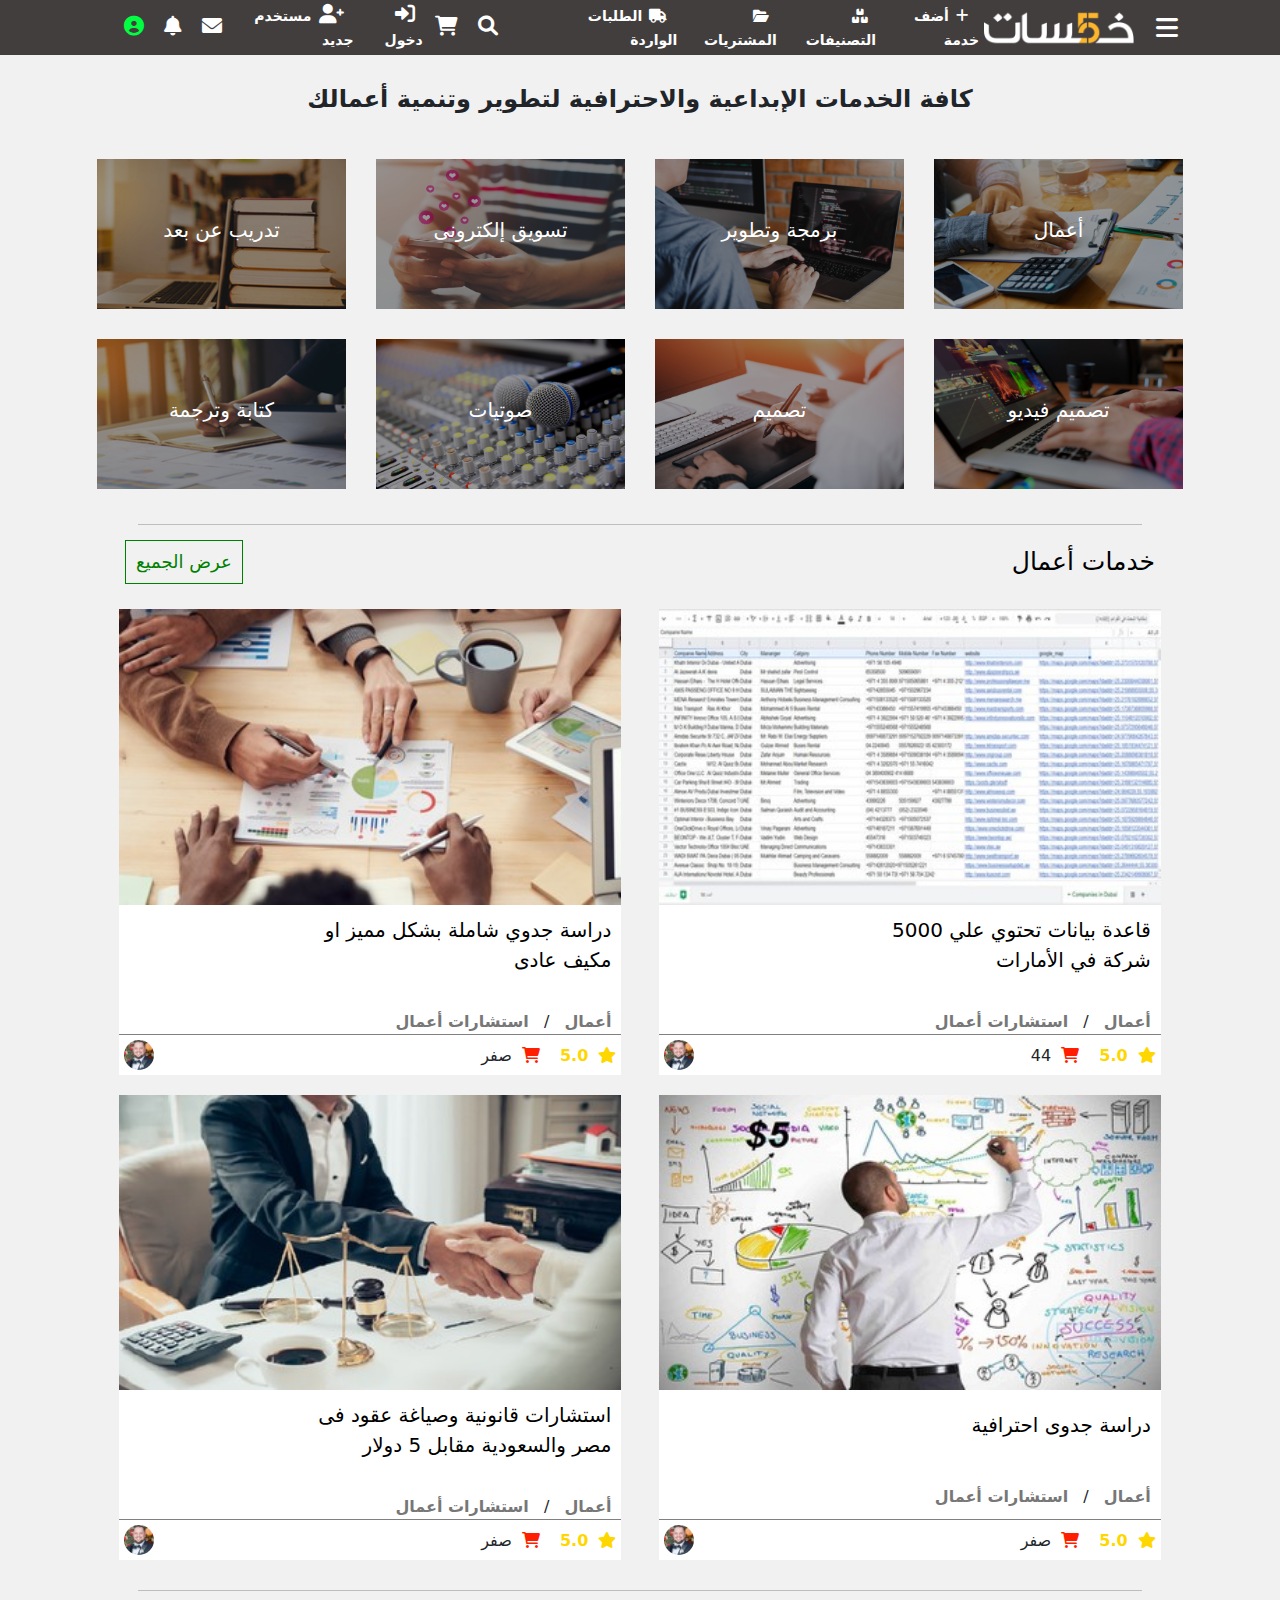
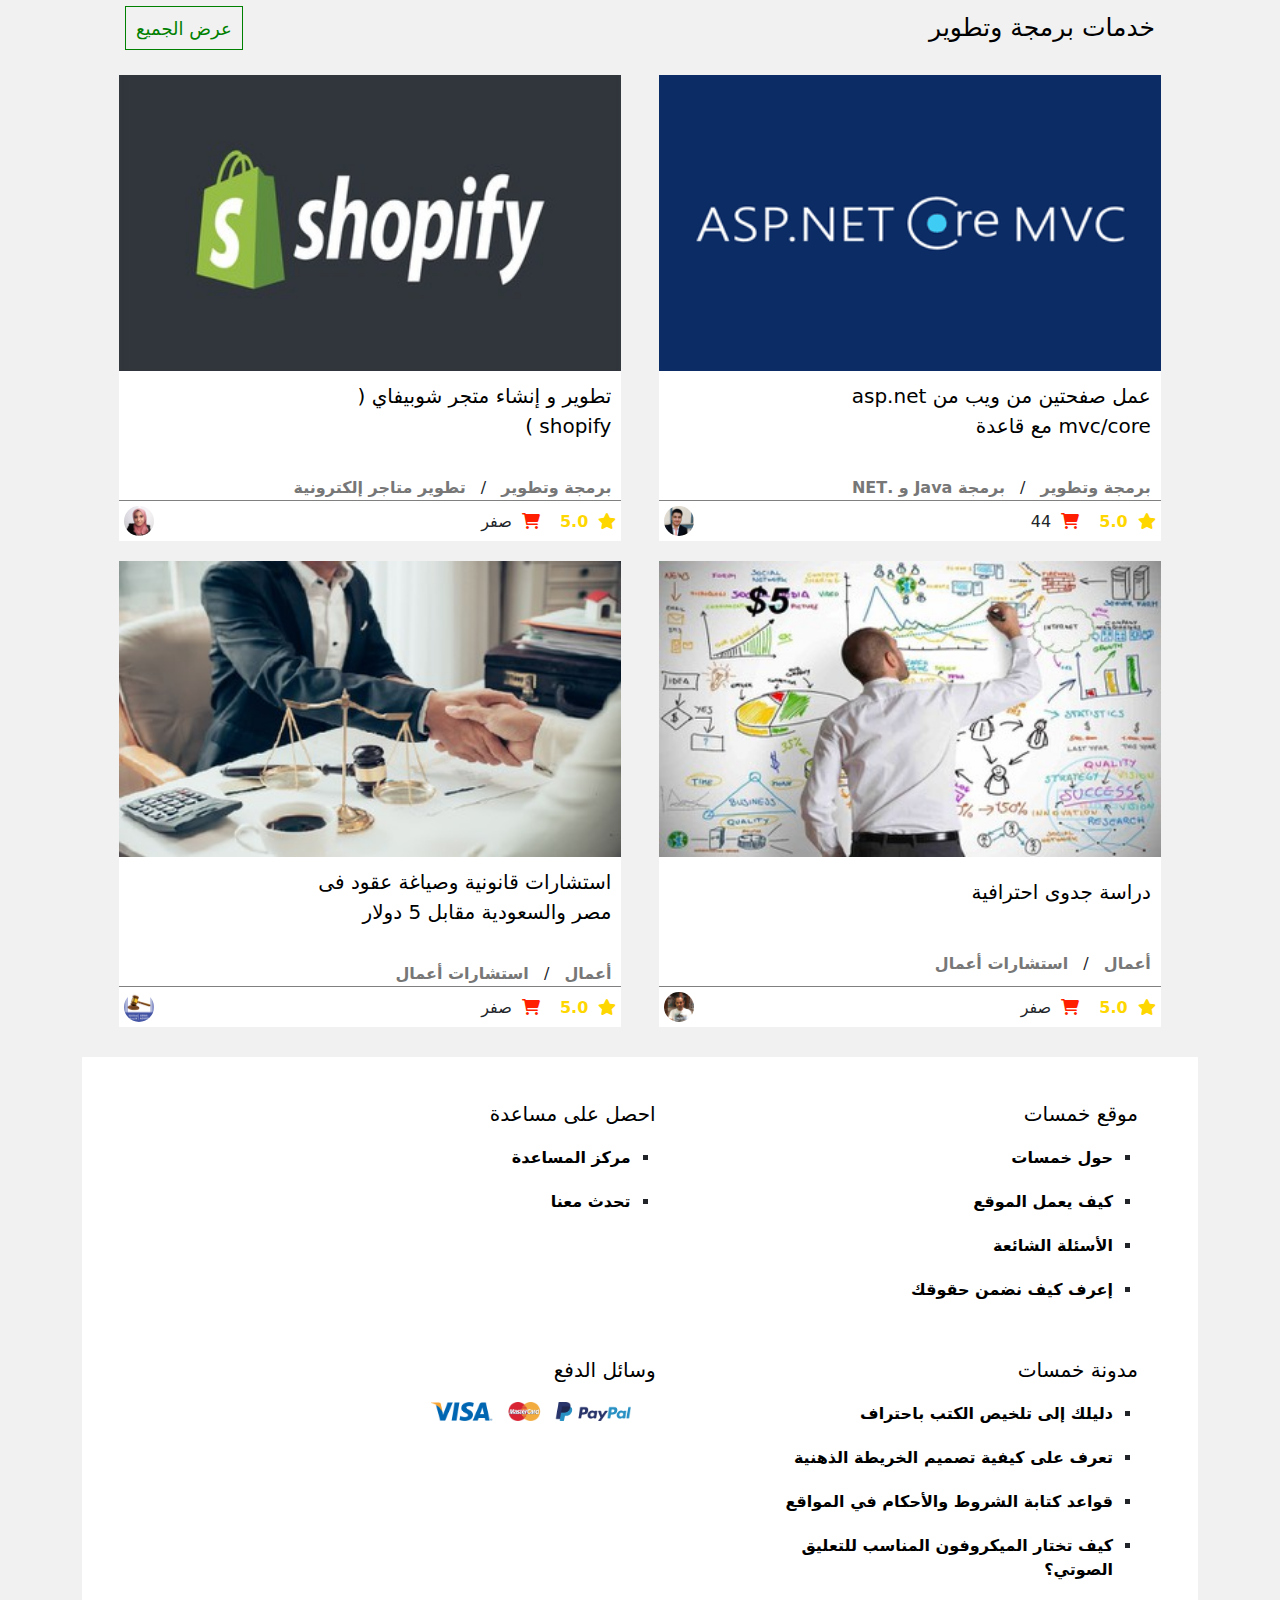
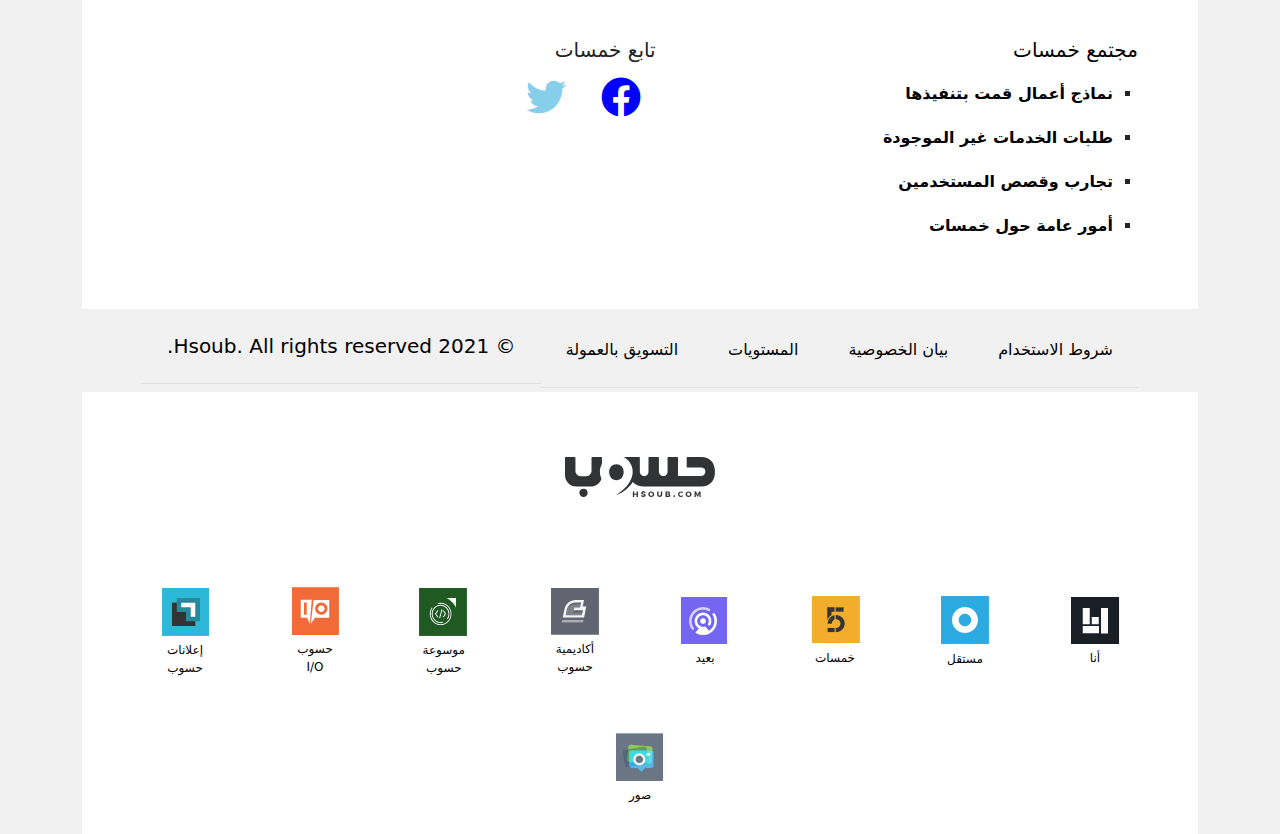
<file: index.html>
<!DOCTYPE html>
<html lang="en">
<head>
    <meta charset="UTF-8">
    <meta http-equiv="X-UA-Compatible" content="IE=edge">
    <meta name="viewport" content="width=device-width, initial-scale=1.0">
    <title>5amsat</title>
    <link rel="icon" href="images/5.png">
    <link rel="stylesheet" href="css/libraries/bootstrap.min.css">
    <link rel="stylesheet" href="F-awesome/all.min.css">
    <link rel="stylesheet" href="F-awesome/fontawesome.min.css">
    <link rel="stylesheet" href="css/main.css">
</head>
<body id="bdy">
    <!-- aside -->
    <aside id="aside-menu">

        

    <div class="offcanvas offcanvas-end" tabindex="-1" id="offcanvasRight" aria-labelledby="offcanvasRightLabel">
        <div class="offcanvas-header">
            <h5 id="offcanvasRightLabel">Offcanvas right</h5>
            <button type="button" class="btn-close text-reset" data-bs-dismiss="offcanvas" aria-label="Close"></button>
        </div>
        <div class="offcanvas-body">
            <input type="search" name="search" id="search" placeholder="إبحث عن ....">
            <ul class="px-0">
                <li>
                    <a href="#">
                        <i class="fas fa-plus"></i>
                        <SPan>أضف خدمة</SPan>
                    </a>
                </li>
                <li>
                    <a href="#">
                        <i class="fas fa-folder-open"></i>
                        <span>المشتريات</span>
                    </a>
                </li>
                <li>
                    <a href="#">
                        <i class="fas fa-truck"></i>
                        <span>الطلبات الواردة</span> 
                    </a>
                </li>
                <li>
                    <i class="fas fa-caret-down"></i>
                    <a href="#adel">
                        <i class="fas fa-comments"></i>
                        <span>مجتمع خمسات </span> 
                    </a>
                    <ul id="adel">
                        <li>
                            <a href="#">
                                نماذج أعمال قمت بتنفيذها
                            </a>
                        </li>
                        <li>
                            <a href="#">
                                طلبات الخدمات غير الموجودة
                            </a>
                        </li>
                        <li>
                            <a href="#">
                                تجارب وقصص المستخدمين
                            </a>
                        </li>
                        <li>
                            <a href="#">
                                أمور عامة حول خمسات
                            </a>
                        </li>
                    </ul>
                </li>
            </ul>
        </div>
</div>
        
    </aside>
    <!-- aside -->
    <main id="adell">
        <!-- header -->
        <div class="expand">
            <div class="container">
                <header class="header">
                    <nav class="align-items-center">
                        <div class="right">
                            <a id="aside-button" href="#" data-bs-toggle="offcanvas" data-bs-target="#offcanvasRight" aria-controls="offcanvasRight"><i class="fas fa-bars fi"></i></a>
                            <img class="i55555" src="images/55555.png" alt="55555">
                            <img class="i5" src="images/5.png" alt="5">
                        <ul class="rul">
                            <li><a href="#">
                                    <i class="fas fa-plus"></i>
                                    <SPan>أضف خدمة</SPan>
                                </a>
                            </li>
                            <li><a href="#">
                                    <i class="fas fa-boxes"></i>
                                    <span>التصنيفات</span>
                                </a>
                            </li>
                            <li><a href="#">
                                    <i class="fas fa-folder-open"></i>
                                    <span>المشتريات</span>
                                </a>
                            </li>
                            <li><a href="#">
                                    <i class="fas fa-truck"></i>
                                    <span>الطلبات الواردة</span> 
                                </a>
                            </li>
                        </ul>
                        </div>
                        <div class="left">
                            <ul class="mb-0">
                                <li><a href="#">
                                    <i class="fas fa-search"></i>
                                </a></li>
                                <li><a href="#">
                                    <i class="fas fa-shopping-cart"></i>
                                </a></li>
                                <li><a href="#" data-bs-toggle="modal" data-bs-target="#login">
                                    <i class="fa fa-sign-in"></i>
                                    <span>دخول</span>
                                    </a>
                                </li>
                                <li><a href="#" data-bs-toggle="modal" data-bs-target="#register">
                                    <i class="fa fa-user-plus"></i>
                                    <span>مستخدم  جديد</span>
                                    </a>
                                </li>
                                <li><a href="#">
                                    <i class="far fa-envelope"></i>
                                </a></li>
                                <li><a href="#">
                                    <i class="fas fa-bell"></i>
                                    </a>
                                </li>
                                <li><a href="#">
                                    <i class="fas fa-user-circle fa-green"></i>
                                    </a>
                                </li>
                            </ul>
                        </div>
                    </nav>
                </header>
            </div>
        </div>
        <!-- header -->


        <!-- main section -->
        <div class="container" id="add">
            <!-- services -->
            <h1>كافة الخدمات الإبداعية والاحترافية لتطوير وتنمية أعمالك</h1>
            <div class="services">
                <div class="serve ">
                    <a href="#">
                        <img src="images/service/1.jpg" alt="service">
                        <h2>أعمال</h2>
                    </a>
                </div>
                <div class="serve">
                    <a href="#">
                        <img src="images/service/2.jpg" alt="service">
                        <h2>برمجة وتطوير</h2>
                    </a>
                </div>
                <div class="serve">
                    <a href="#">
                        <img src="images/service/3.jpg" alt="service">
                        <h2>تسويق إلكترونى</h2>
                    </a>
                </div>
                <div class="serve">
                    <a href="#">
                        <img src="images/service/4.jpg" alt="service">
                        <h2>تدريب عن بعد</h2>
                    </a>
                </div>
                <div class="serve">
                    <a href="#">
                        <img src="images/service/5.jpg" alt="service">
                        <h2>تصميم فيديو</h2>
                    </a>
                </div>
                <div class="serve">
                    <a href="#">
                        <img src="images/service/6.jpg" alt="service">
                        <h2>تصميم</h2>
                    </a>
                </div>
                <div class="serve">
                    <a href="#">
                        <img src="images/service/7.jpg" alt="service">
                        <h2>صوتيات</h2>
                    </a>
                </div>
                <div class="serve">
                    <a href="#">
                        <img src="images/service/8.jpg" alt="service">
                        <h2>كتابة وترجمة</h2>
                    </a>
                </div>
            </div>
            <hr>
            <!-- services -->
            <!-- work services -->
            <div class="services-two">
                <div class="work-service">
                    <a href="#">خدمات أعمال</a>
                    <a href="#">عرض الجميع</a>
                </div>
                <div class="serve-two">
                    <img src="images/service/12.jpg" alt="11" srcset="">
                    <a href="#">قاعدة بيانات تحتوي علي 5000 شركة في الأمارات</a>
                    <div class="links">
                        <a href="#">أعمال</a> /
                        <a href="#">استشارات أعمال</a>
                    </div>
                    <div class="auther">
                        <div class="review">
                            <i class="fas fa-star"><span class="tooltiptext">التقييم</span></i>
                            <span>5.0</span>
                            <i class="fas fa-shopping-cart"><span class="tooltiptext">عدد المشترين</span></i>
                            <span>44</span>
                        </div>
                        <img src="images/service/auth.png" alt="auther">
                    </div>
                </div>
                <div class="serve-two">
                    <img src="images/service/11.jpg" alt="11" srcset="">
                    <a href="#"> دراسة جدوي شاملة بشكل مميز او مكيف عادى</a>
                    <div class="links">
                        <a href="#">أعمال</a> /
                    <a href="#">استشارات أعمال</a>
                    </div>
                    <div class="auther">
                        <div class="review">
                            <i class="fas fa-star"><span class="tooltiptext">التقييم</span></i>
                            <span>5.0</span>
                            <i class="fas fa-shopping-cart"><span class="tooltiptext">عدد القالشين</span></i>
                            <span>صفر</span>
                        </div>
                        <img src="images/service/auth.png" alt="auther">
                    </div>
                </div>
                <div class="serve-two">
                    <img src="images/service/13.jpg" alt="11" srcset="">
                    <a href="#">دراسة جدوى احترافية</a>
                    <div class="links">
                        <a href="#">أعمال</a> /
                    <a href="#">استشارات أعمال</a>
                    </div>
                    <div class="auther">
                        <div class="review">
                            <i class="fas fa-star"><span class="tooltiptext">التقييم</span></i>
                            <span>5.0</span>
                            <i class="fas fa-shopping-cart"><span class="tooltiptext">عدد القالشين</span></i>
                            <span>صفر</span>
                        </div>
                        <img src="images/service/auth.png" alt="auther">
                    </div>
                </div>
                <div class="serve-two">
                    <img src="images/service/14.jpg" alt="14" srcset="">
                    <a href="#">استشارات قانونية وصياغة عقود فى مصر والسعودية مقابل 5 دولار</a>
                    <div class="links">
                        <a href="#">أعمال</a> /
                        <a href="#">استشارات أعمال</a>
                    </div>
                    <div class="auther">
                        <div class="review">
                            <i class="fas fa-star"><span class="tooltiptext">التقييم</span></i>
                            <span>5.0</span>
                            <i class="fas fa-shopping-cart"><span class="tooltiptext">عدد القالشين</span></i>
                            <span>صفر</span>
                        </div>
                        <img src="images/service/auth.png" alt="auther">
                    </div>
                </div>
            </div>
            <!-- work services -->
            <hr>
            <!-- design services -->
            <div class="services-two">
                <div class="work-service">
                    <a href="#">خدمات برمجة وتطوير</a>
                    <a href="#">عرض الجميع</a>
                </div>
                <div class="serve-two">
                    <img src="images/service/15.png" alt="11" srcset="">
                    <a href="#">عمل صفحتين من ويب من asp.net mvc/core مع قاعدة</a>
                    <div class="links">
                        <a href="#">برمجة وتطوير</a> /
                        <a href="#">برمجة Java و .NET</a>
                    </div>
                    <div class="auther">
                        <div class="review">
                            <i class="fas fa-star"><span class="tooltiptext">التقييم</span></i>
                            <span>5.0</span>
                            <i class="fas fa-shopping-cart"><span class="tooltiptext">عدد المشترين</span></i>
                            <span>44</span>
                        </div>
                        <img src="images/service/auth1.png" alt="auther">
                    </div>
                </div>
                <div class="serve-two">
                    <img src="images/service/16.jpg" alt="11" srcset="">
                    <a href="#">تطوير و إنشاء متجر شوبيفاي ( shopify )</a>
                    <div class="links">
                        <a href="#">برمجة وتطوير</a> /
                        <a href="#">تطوير متاجر إلكترونية</a>
                    </div>
                    <div class="auther">
                        <div class="review">
                            <i class="fas fa-star"><span class="tooltiptext">التقييم</span></i>
                            <span>5.0</span>
                            <i class="fas fa-shopping-cart"><span class="tooltiptext">عدد القالشين</span></i>
                            <span>صفر</span>
                        </div>
                        <img src="images/service/auth3.png" alt="auther">
                    </div>
                </div>
                <div class="serve-two">
                    <img src="images/service/13.jpg" alt="11" srcset="">
                    <a href="#">دراسة جدوى احترافية</a>
                    <div class="links">
                        <a href="#">أعمال</a> /
                    <a href="#">استشارات أعمال</a>
                    </div>
                    <div class="auther">
                        <div class="review">
                            <i class="fas fa-star"><span class="tooltiptext">التقييم</span></i>
                            <span>5.0</span>
                            <i class="fas fa-shopping-cart"><span class="tooltiptext">عدد القالشين</span></i>
                            <span>صفر</span>
                        </div>
                        <img src="images/service/auth4.png" alt="auther">
                    </div>
                </div>
                <div class="serve-two">
                    <img src="images/service/14.jpg" alt="14" srcset="">
                    <a href="#">استشارات قانونية وصياغة عقود فى مصر والسعودية مقابل 5 دولار</a>
                    <div class="links">
                        <a href="#">أعمال</a> /
                        <a href="#">استشارات أعمال</a>
                    </div>
                    <div class="auther">
                        <div class="review">
                            <i class="fas fa-star"><span class="tooltiptext">التقييم</span></i>
                            <span>5.0</span>
                            <i class="fas fa-shopping-cart"><span class="tooltiptext">عدد القالشين</span></i>
                            <span>صفر</span>
                        </div>
                        <img src="images/service/auth2.png" alt="auther">
                    </div>
                </div>
            </div>
            <!-- design services -->
            <!-- informations -->
            <div class="info">
                <div class="kh-info">
                    <h2><a href="#">موقع خمسات</a></h2>
                    <ul>
                        <li><a href="#">حول خمسات</a></li>
                        <li><a href="#">كيف يعمل الموقع</a></li>
                        <li><a href="#">الأسئلة الشائعة</a></li>
                        <li><a href="#">إعرف كيف نضمن حقوقك</a></li>
                    </ul>
                </div>
                <div class="kh-info">
                    <h2><a href="#">احصل على مساعدة</a></h2>
                    <ul>
                        <li><a href="#">مركز المساعدة</a></li>
                        <li><a href="#">تحدث معنا</a></li>
                    </ul>
                </div>
                <div class="kh-info">
                    <h2><a href="#">مدونة خمسات</a></h2>
                    <ul>
                        <li><a href="#">دليلك إلى تلخيص الكتب باحتراف</a></li>
                        <li><a href="#">تعرف على كيفية تصميم الخريطة الذهنية</a></li>
                        <li><a href="#">قواعد كتابة الشروط والأحكام في المواقع</a></li>
                        <li><a href="#">كيف تختار الميكروفون المناسب للتعليق الصوتي؟</a></li>
                    </ul>
                </div>
                <div class="kh-info">
                    <h2><a href="#">وسائل الدفع</a></h2>
                    <img src="images/service/PAY1.png" alt="" srcset="">
                </div>
                <div class="kh-info">
                    <h2><a href="#">مجتمع خمسات</a></h2>
                    <ul>
                        <li><a href="#">نماذج أعمال قمت بتنفيذها</a></li>
                        <li><a href="#">طلبات الخدمات غير الموجودة</a></li>
                        <li><a href="#">تجارب وقصص المستخدمين</a></li>
                        <li><a href="#">أمور عامة حول خمسات</a></li>
                    </ul>
                </div>
                <div class="kh-info">
                    <h2>تابع خمسات</h2>
                    <a href="#"><i class="fab fa-facebook"></i></a>
                    <a href="#"><i class="fab fa-twitter"></i></a>
                </div>
            </div>
            <!-- informations -->
            <!-- personal info and conditions -->
            <div class="per-info">
                <a href="#">شروط الاستخدام</a>
                <a href="#">بيان الخصوصية</a>
                <a href="#">المستويات</a>
                <a href="#">التسويق بالعمولة</a>
                <h5>© 2021 Hsoub. All rights reserved.</h5>
            </div>
            <!-- personal info and conditions -->
            <footer>
                <div class="footer-item">
                    <img src="images/footer/logo.svg" alt="" srcset="">
                </div>
                <div class="footer-item">
                    <a href="#"><img src="images/footer/1.PNG" alt="" srcset=""></a>
                    <a href="#">أنا</a>
                </div>
                <div class="footer-item">
                    <a href="#"><img src="images/footer/2.PNG" alt="" srcset=""></a>
                    <a href="#">مستقل</a>
                </div>
                <div class="footer-item">
                    <a href="#"><img src="images/footer/3.PNG" alt="" srcset=""></a>
                    <a href="#">خمسات</a>
                </div>
                <div class="footer-item">
                    <a href="#"><img src="images/footer/4.PNG" alt="" srcset=""></a>
                    <a href="#">بعيد</a>
                </div>
                <div class="footer-item">
                    <a href="#"><img src="images/footer/5.PNG" alt="" srcset=""></a>
                    <a href="#">أكاديمية حسوب</a>
                </div>
                <div class="footer-item">
                    <a href="#"><img src="images/footer/6.PNG" alt="" srcset=""></a>
                    <a href="#">موسوعة حسوب</a>
                </div>
                <div class="footer-item">
                    <a href="#"><img src="images/footer/7.PNG" alt="" srcset=""></a>
                    <a href="#">حسوب I/O</a>
                </div>
                <div class="footer-item">
                    <a href="#"><img src="images/footer/8.PNG" alt="" srcset=""></a>
                    <a href="#">إعلانات حسوب</a>
                </div>
                <div class="footer-item">
                    <a href="#"><img src="images/footer/9.PNG" alt="" srcset=""></a>
                    <a href="#">صور</a>
                </div>
            </footer>
        </div>
    </main>
    <!-- login Modal -->
    <div class="modal fade" id="login" tabindex="-1" aria-labelledby="exampleModalLabel" aria-hidden="true">
        <div class="modal-dialog ">
            <div class="modal-content shadow border-0">
                <div class="modal-header bg-danger">
                    <button type="button" class="close text-white" data-dismiss="modal" aria-label="Close">
                        <span aria-hidden="true">&times;</span>
                    </button>
                    <h5 class="modal-title" id="exampleModalLabel">تسجيل دخول</h5>
                </div>
                <div class="modal-body">
                    <form>
                        <div class="form-group">
                            <label for="exampleInputEmail1">إيميل</label>
                            <input type="email" class="form-control" id="login-email"
                                aria-describedby="emailHelp">
                            <small id="emailHelp" class="form-text text-muted">We'll never share your email with anyone
                                else.</small>
                        </div>
                        <div class="form-group">
                            <label for="exampleInputPassword1">باسورد</label>
                            <input type="password" class="form-control" id="login-password">
                        </div>
                        <div class="form-group form-check">
                            <input type="checkbox" class="form-check-input mx-5" id="exampleCheck1">
                            <label class="form-check-label" for="exampleCheck1">تذكرنى</label>
                        </div>
                        <button  id="sign-in" type="submit" class="btn btn-danger">الدخول</button>
                    </form>
                </div>
            </div>
        </div>
    </div>
    <!-- login Modal -->

    <!-- register Modal -->
    <div class="modal fade" id="register" tabindex="-1" aria-labelledby="exampleModalLabel" aria-hidden="true">
        <div class="modal-dialog ">
            <div class="modal-content shadow border-0">
                <div class="modal-header bg-danger">
                    <button type="button" class="close text-white" data-dismiss="modal" aria-label="Close">
                        <span aria-hidden="true">&times;</span>
                    </button>
                    <h5 class="modal-title" id="exampleModalLabel">مستخدم جديد</h5>
                </div>
                <div class="modal-body">
                    <form style="direction: rtl;">
                        <div class="form-row">
                            <div class="form-group col-md-6">
                                <label for="inputEmail4">الايميل</label>
                                <input type="email" class="form-control" id="email">
                            </div>
                            <div class="form-group col-md-6">
                                <label for="inputPassword4">الباسورد</label>
                                <input type="password" class="form-control" id="password">
                            </div>
                        </div>
                        <div class="form-group">
                            <label for="inputAddress">العنوان الاول</label>
                            <input type="text" class="form-control" id="inputAddress" placeholder="1234 Main St">
                        </div>
                        <div class="form-group">
                            <label for="inputAddress2">العنوان الثانى</label>
                            <input type="text" class="form-control" id="inputAddress2"
                                placeholder="Apartment, studio, or floor">
                        </div>
                        <div class="form-row">
                            <div class="form-group col-md-6">
                                <label for="inputCity">المدينة</label>
                                <input type="text" class="form-control" id="inputCity">
                            </div>
                            <div class="form-group col-md-4">
                                <label for="inputState">الدولة</label>
                                <select id="inputState" class="form-control">
                                    <option selected>اختر الدولة...</option>
                                    <option>مصر</option>
                                    <option>فلسطين</option>
                                    <option>السعودية</option>
                                    <option>الامارات</option>
                                </select>
                            </div>
                            <div class="form-group col-md-2">
                                <label for="inputZip">الرقم البريدى</label>
                                <input type="text" class="form-control" id="inputZip">
                            </div>
                        </div>
                        <div class="form-group">
                            <div class="form-check">
                                <input class="form-check-input" type="checkbox" id="gridCheck">
                                <label class="form-check-label" for="gridCheck">
                                    اوافق على جميع الشروط
                                </label>
                            </div>
                        </div>
                        <button type="submit" data-bs-toggle="modal" data-bs-target="#login" id="sign_up" class="btn btn-danger">التسجيل</button>
                    </form>
                </div>
            </div>
        </div>
    </div>
    <!-- register Modal -->
    <script src="js/bootstrap.min.js"></script>
    <script src="js/main.js"></script>
</body>
</html>
</file>
<file: css/main.css>
* {
  padding: 0;
  margin: 0;
  box-sizing: border-box;
  direction: rtl;
  list-style: none;
  text-decoration: none !important;
  text-align: start;
}
a:hover{
  text-decoration: none;
}
body {
  background-color: #f1f1f1;
}

hr{
  width: 90%;
  text-align: center;
  margin: 0 auto;
}

@media screen and (max-width: 600px) {
  nav .i55555 {
    display: none;
  }
  nav .i5 {
    width: 25px;
    margin-right: 2px;
  }
  .right ul {
    display: none;
  }
}
@media (min-width: 600px) and (max-width: 768px) {
    nav .i55555 {
        display: none;
      }
      nav .i5 {
        width: 25px;
        margin-right: 2px;
      }
      .right ul {
        display: none;
      }
      .services .serve a{
        height: 210px !important;
      }
      .services .serve a img{
        height: 210px !important;
      }
      .services .serve a::before{
        height: 210px !important;
      }
}
@media screen and (min-width: 768px){
      nav .i55555 {
        display: block;
      }
      nav .i5 {
        display: none;
      }
      .right ul li {
        display: none;
      }
      .right ul li:nth-child(2) {
        display: block;
      }
      .services .serve a{
        height: 210px !important;
      }
      .services .serve a img{
        height: 210px !important;
      }
      .services .serve a::before{
        height: 210px !important;
      }
      .info .kh-info{
        width: 40% !important;
      }
      .per-info a, .per-info h5{
        width: fit-content !important;
      }
}
@media screen and (min-width: 992px) {
  .right ul li {
    display: block;
  }
  .services .serve{
    width: 25% !important;
  }
  .services .serve a{
    height: 150px !important;
  }
  .services .serve a img{
    height: 150px !important;
  }
  .services .serve a::before{
    height: 150px !important;
  }
}

/* aside */

aside {
  position: fixed;
  right: -350px;
  top: 0;
  bottom: 0;
  width: 300px;
  /* border: 1px solid; */
  background-color: white;
  z-index: 3;
  transition: all 1s;
  box-shadow: -2px 0px 10px 2px grey;
}
aside input {
  font-size: 18px;
  height: 41px;
  width: 99%;
  padding:5px;
  margin-left: 3px;
}
aside ul {
  display: flex;
  flex-direction: column;
  justify-content: start;
  align-items: stretch;
}
aside ul li a {
  padding: 20px;
  display: block;
}
aside ul li a:hover {
  background-color: gainsboro;
}
aside ul li i {
  font: normal normal normal 14px/1 FontAwesome;
  color: rgb(12, 34, 1);
}
aside ul li a span {
  font-size: 18px;
  font-weight: bold;
  padding: 0 5px 0 0;
  color: #000;
}
aside ul li:last-of-type {
  position: relative;
}
aside ul li:last-of-type > i {
  position: absolute;
  right: 275px;
  top: 23px;
  font-size: 15px;
}
aside ul li:last-of-type > i:hover {
  transform: rotateZ(90deg);
}
aside ul li:last-of-type ul {
  display: none;
}
aside ul li:last-of-type ul:target {
  display: block;
}
aside ul li:last-of-type li a {
  font-size: 18px;
  font-weight: bold;
  color: #000;
}

/* aside */

/* main */
main {
  position: relative;
  box-shadow: 5px 0 3px gray;
  width: 100%;
  background-color: #f1f1f1;
  transition: all 1s;
}
/* main */

/* start header */

.expand {
  background-color: rgba(53, 49, 49, 0.938);
}
header nav {
  display: flex;
  flex-direction: row;
  align-items: center;
  justify-content: space-between;
  overflow: hidden;
  height: 55px;
}
header .right {
  display: flex;
  align-items: center;
}
.right a:hover {
  background-color: gray;
}
.right .fi {
  font: normal normal normal 25px/1 FontAwesome;
  padding: 20px;
  color: white;
}
.right .rul {
  margin: 0 5px;
}
nav .i55555 {
  width: 150px;
  margin-right: 2px;
}
header ul {
  display: flex;
  flex-direction: row;
  align-items: center;
}
nav ul li a {
  padding: 20px 10px;
  list-style: none;
  color: white;
}
nav ul li a:hover {
  background-color: gray;
  color: white;
  text-decoration: none;
}
nav ul li i {
  font: normal normal normal 14px/1 FontAwesome;
}
nav ul li span {
  font-size: 14px;
  margin: auto 0;
  font-weight: bold;
  padding: 0 2px 0 0;
}
.left i {
  font: normal normal normal 20px/1 FontAwesome;
}
.left li:last-of-type i {
  color: rgb(0, 255, 64);
}
/* end header */

                                /* start main section */

/* first service section */
h1{
  padding: 0 25px;
  margin: 30px auto;
  text-align: center;
  font-size: x-large;
  font-weight: 600;
}
.services {
  display: flex;
  justify-content: space-evenly;
  flex-wrap: wrap;
  margin-bottom: 20px;
}
.services .serve{
  width: 50%;
  padding: 15px;
  overflow: hidden;
}
.services .serve a{
  position: relative;
  display: flex;
  height: 9em;
  justify-content: center;
  align-items: center;
  color: white;
  overflow: hidden;
}
.services .serve a::before{
  content: "";
  position: absolute;
  left: 0;
  top: 0;
  background: #000000;
  opacity: 0.4;
  height: 150px;
  width: 100%;
  z-index: 1;
}
.services .serve a h2{
  z-index: 2;
  font-size: 20px;
}
.services .serve a img{
  position: absolute;
  left: 0;
  top: 0;
  height: 150px;
  width: 100%;
  transition: all .4s linear;
}

.services .serve a:hover img{
  transform: scale(1.1,1.1);
}
/* first service section */

/* second service section */
.services-two {
  display: flex;
  justify-content: space-evenly;
  flex-wrap: wrap;
  margin-bottom: 20px;
}
.services-two .serve-two{
  background-color: white;
  margin: 10px 0;
  width: 45%;
  display: flex;
  flex-direction: column;
  justify-content: space-between;
  flex-wrap: nowrap;
}
.services-two .work-service{
  display: flex;
  width: 100%;
  justify-content: space-between;
  align-items: center;
  margin: 15px 15px;
}
.services-two .work-service a{
  color: #000;
  font-size: 25px;
  margin: 0 28px;
}
.serve-two>img:first-child{
  width: 100%
}
.services-two .work-service a:first-of-type:hover{
  color: green;
}
.services-two .work-service a:last-of-type{
  color: green;
  font-size: 18px;
  border: 1px solid green ;
  padding: 7.5px 10px;
}
.services-two .work-service a:last-of-type:hover{
  background-color: green;
  color: white;
}
.services-two .serve-two a{
  margin: 10px;
  color: #777;
  font-weight: bold;
}
.services-two .serve-two>a{
  display: block;
  color: #000;
  margin-bottom: 35px;
  font-size: 20px;
  max-width: 300px;
  font-weight: normal;
}
.services-two .serve-two a:hover{
  color: #ff1e00;
}
.services-two .serve-two .auther{
  display: flex;
  justify-content: space-between;
  align-items: center;
  border-top: 1px solid gray;
  

}
.services-two .serve-two .auther img{
  width: 30px;
  margin: 5px;
  border-radius: 50%;
}
.services-two .serve-two .auther i:first-of-type{
 color: gold;
 margin: 5px;
 position: relative;
}
.services-two .serve-two .auther i:first-of-type .tooltiptext {
  visibility: hidden;
  position: absolute;
  width: 120px;
  background-color: #777;
  color: #fff;
  text-align: center;
  padding: 5px 0;
  border-radius: 6px;
  right: 0;
  top: 130%;
 }
.services-two .serve-two .auther i:first-of-type:hover .tooltiptext {
 visibility: visible;
}
.services-two .serve-two .auther i:last-of-type{
  color: #ff1e00;
  margin: 5px 15px 5px 5px;
  position: relative;
}
.services-two .serve-two .auther i:last-of-type .tooltiptext{
  visibility: hidden;
  position: absolute;
  width: 120px;
  background-color: #777;
  color: #fff;
  text-align: center;
  padding: 5px 0;
  border-radius: 6px;
  right: 0;
  top: 130%;
}
.services-two .serve-two .auther i:last-of-type:hover .tooltiptext {
  visibility: visible;
 }
.services-two .serve-two .auther span:first-of-type{
  color: gold;
  font-weight: bold;
 }
/* second service section */


/* info */

.info{
  display: flex;
  flex-direction: row;
  justify-content: flex-start;
  background-color: white;
  flex-wrap: wrap;
  padding: 30px;
}
.info .kh-info{
  width: 100%;
  margin: 15px 30px;
}
.info .kh-info h2{
  font-size: 20px;
  margin-bottom: 10px;
}
.info .kh-info h2 a{
  color: #000;
}
.info .kh-info h2 a:hover{
  color: #ff1e00;
}
.info .kh-info li{
 padding: 10px 0px;
 list-style:square;
 margin-right: 25px;
}
.info .kh-info li a{
  color: #000;
  font-weight: bold;
}
.info .kh-info li a:hover{
  color: #ff1e00;
}
.info .kh-info img{
  width: 200px;
  margin: 10px 25px;
}
.info .kh-info:last-of-type a:first-of-type i{
  color: blue;
  font-size: 40px;
  margin: 5px 15px;
}
.info .kh-info:last-of-type a:last-of-type i{
  color: skyblue;
  font-size: 40px;
  margin: 5px 15px;
}

/* info */

/* personal info and conditions */
.per-info{
  display: flex;
  justify-content: center;
  align-items: center;
  flex-wrap: wrap;
  text-align: center;
}
.per-info a, .per-info h5{
  color: #000;
  padding: 25px;
  width: 100%;
  border-bottom: 1px solid #e2dfdf;
}
.per-info a:hover{
  background-color: rgb(214, 198, 168);
}
/* personal info and conditions */
/* end main section */

/* footer */

footer{
  display: flex;
  justify-content: center;
  flex-wrap: wrap;
  align-items: center;
  background-color: #fff;
}
footer .footer-item{
  width: 80px;
  margin: 25px;
  display: flex;
  flex-direction: column;
  flex-wrap: wrap;
  justify-content:center;
  align-items: center;
  text-align: center;
}
footer .footer-item:first-of-type{
  width: 100%;
  margin: 65px auto;
}
footer .footer-item:first-of-type img{
width: 150px;
}

footer .footer-item a{
  margin: 0 0 5px 0;
}
footer .footer-item a:last-of-type {
  color: #000;
  font-size: 12px;
  padding: 0 20px;
  border-radius: 5px;
  text-align: center;
}

input{
  border-radius: 5px;
  box-shadow: 0 0 0.1px 1px #45b654;
  background-color: #f5f6f7;
  border: none;
  padding: 10px 5px;
}

form h3{
  text-align: center;
  margin: 10px auto;
  font-size: 25px;
  min-width: 400px;
}
.formitem{
  display: flex;
  justify-content: center;
  align-items: center;
  margin: 10px 15px;
}
.fullname input{
  width: 47%;
  margin: 10px ;
  font-size: large;
  align-self: flex-start;
}

.email input, .password input,.remember {
  width: 100%;
  margin: 10px;
  font-size: large;
}
.submit a{
  font-size: large;
  padding: 5px 10px;
  background-color: #00a400;
  color: white;
  margin-bottom: 10px;
  text-decoration: none;
  border-radius: 5px;
}
.dateofbirth, .gender{
  flex-wrap: wrap;
  justify-content: space-evenly;
}
.dateofbirth label{
  width: 100%;
  margin: 5px 10px;
}
.dateofbirth select{
  width: 25%;
  font-size: 18px;
  text-transform: capitalize;
  margin: 10px;
  padding: 5px 0;
  border-radius: 5px;
  background-color: #f5f6f7;
  box-shadow: 0 0 0.1px 1px #45b654;
  border: none;
}
.gender label:first-of-type{
  width: 100%;
  margin: 5px 10px;
}
.gender input, .remember input{
  font-size: 18px;
  text-transform: capitalize;
  margin: 10px;
  padding: 5px 0;
  border-radius: 5px;
  background-color: #f5f6f7;
  box-shadow: none;
  border: none;
}
.submit a:hover{
  background-color: white;
  color: rgb(31, 28, 31);
  border: 1px solid;
}
form{
  margin: 25px 30px;
}

fieldset{
  background-color: white;
  border-radius: 8px;
  box-shadow: 0 0 10px 2px #313331;
  border: none;
}
/* footer */
</file>
